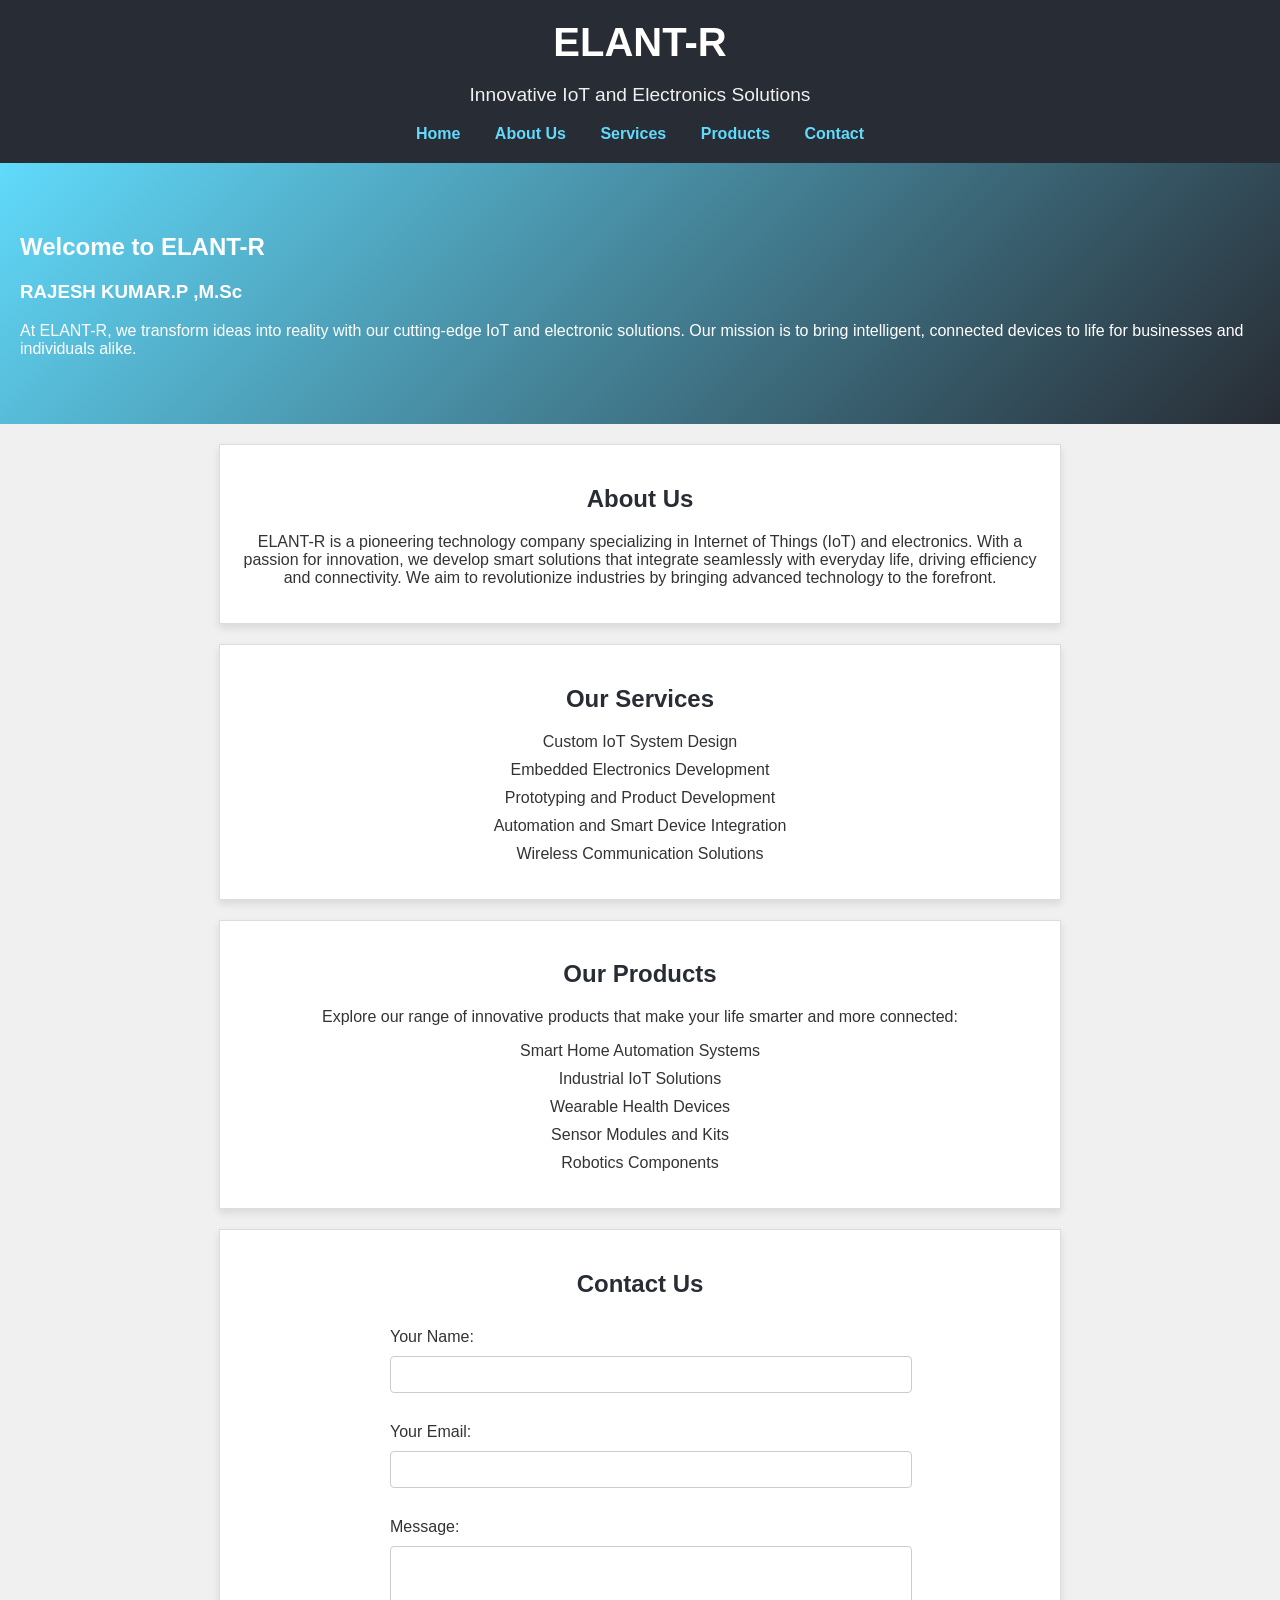
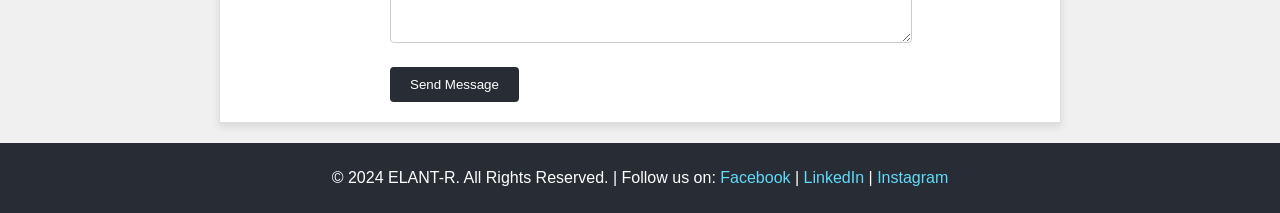
<file: index.html>
<!DOCTYPE html>
<html lang="en">
<head>
    <meta charset="UTF-8">
    <meta http-equiv="X-UA-Compatible" content="IE=edge">
    <meta name="viewport" content="width=device-width, initial-scale=1.0">
    <title>ELANT-R - Innovative IoT and Electronics Solutions</title>
    <link rel="stylesheet" href="style.css">
</head>
<body>
    <header>
        <div class="container">
            <h1>ELANT-R</h1>
            <p>Innovative IoT and Electronics Solutions</p>
            <nav>
                <ul>
                    <li><a href="#home">Home</a></li>
                    <li><a href="#about">About Us</a></li>
                    <li><a href="#services">Services</a></li>
                    <li><a href="#products">Products</a></li>
                    <li><a href="#contact">Contact</a></li>
                </ul>
            </nav>
        </div>
    </header>

    <section id="home" class="intro-section">
        <div class="container">
            <h2>Welcome to ELANT-R</h2>
            <h3>RAJESH KUMAR.P ,M.Sc</h3>
            <p>At ELANT-R, we transform ideas into reality with our cutting-edge IoT and electronic solutions. Our mission is to bring intelligent, connected devices to life for businesses and individuals alike.</p>
        </div>
    </section>

    <section id="about" class="about-section">
        <div class="container">
            <h2>About Us</h2>
            <p>ELANT-R is a pioneering technology company specializing in Internet of Things (IoT) and electronics. With a passion for innovation, we develop smart solutions that integrate seamlessly with everyday life, driving efficiency and connectivity. We aim to revolutionize industries by bringing advanced technology to the forefront.</p>
        </div>
    </section>

    <section id="services" class="services-section">
        <div class="container">
            <h2>Our Services</h2>
            <ul>
                <li>Custom IoT System Design</li>
                <li>Embedded Electronics Development</li>
                <li>Prototyping and Product Development</li>
                <li>Automation and Smart Device Integration</li>
                <li>Wireless Communication Solutions</li>
            </ul>
        </div>
    </section>

    <section id="products" class="products-section">
        <div class="container">
            <h2>Our Products</h2>
            <p>Explore our range of innovative products that make your life smarter and more connected:</p>
            <ul>
                <li>Smart Home Automation Systems</li>
                <li>Industrial IoT Solutions</li>
                <li>Wearable Health Devices</li>
                <li>Sensor Modules and Kits</li>
                <li>Robotics Components</li>
            </ul>
        </div>
    </section>

    <!-- Contact Us Section with Formspree integration -->
    <section id="contact" class="contact-section">
        <div class="container">
            <h2>Contact Us</h2>
            <form action="https://formspree.io/f/xvgooajz" method="POST">
                <label for="name">Your Name:</label>
                <input type="text" id="name" name="name" required>

                <label for="email">Your Email:</label>
                <input type="email" id="email" name="email" required>

                <label for="message">Message:</label>
                <textarea id="message" name="message" rows="5" required></textarea>

                <button type="submit">Send Message</button>
            </form>
        </div>
    </section>

    <footer>
        <div class="container">
            <p>&copy; 2024 ELANT-R. All Rights Reserved. | Follow us on:
                <a href="https://www.facebook.com/profile.php?id=100006920312832&mibextid=ZbWKwL">Facebook</a> | <a href="https://www.linkedin.com/in/rajesh-kumar-756abb292?utm_source=share&utm_campaign=share_via&utm_content=profile&utm_medium=android_app">LinkedIn</a> | <a href="https://www.instagram.com/_.rajeshkumar._3/profilecard/?igsh=N2d4YmJ0YThqeWk0">Instagram</a>
            </p>
        </div>
    </footer>
</body>
</html>
</file>
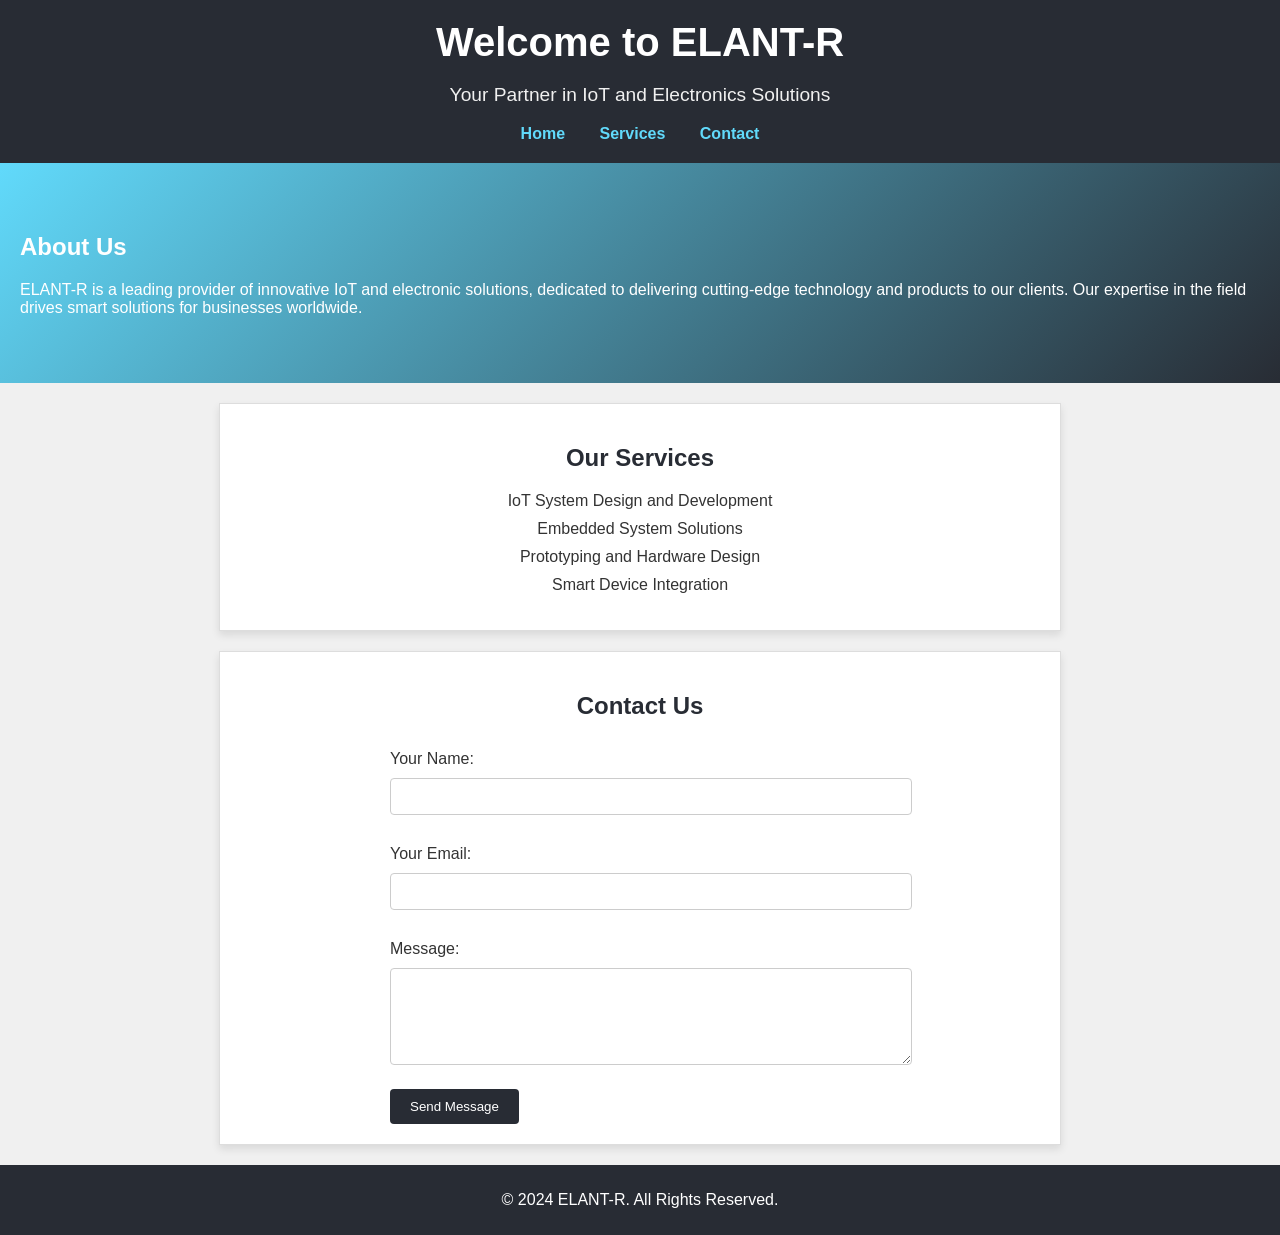
<file: Elanr.html>
<!DOCTYPE html>
<html lang="en">
<head>
    <meta charset="UTF-8">
    <meta http-equiv="X-UA-Compatible" content="IE=edge">
    <meta name="viewport" content="width=device-width, initial-scale=1.0">
    <title>ELANT-R - IoT and Electronics Solutions</title>
    <link rel="stylesheet" href="style.css">
</head>
<body>
    <header>
        <div class="container">
            <h1>Welcome to ELANT-R</h1>
            <p>Your Partner in IoT and Electronics Solutions</p>
            <nav>
                <ul>
                    <li><a href="#home">Home</a></li>
                    <li><a href="#services">Services</a></li>
                    <li><a href="#contact">Contact</a></li>
                </ul>
            </nav>
        </div>
    </header>

    <section id="home" class="intro-section">
        <div class="container">
            <h2>About Us</h2>
            <p>ELANT-R is a leading provider of innovative IoT and electronic solutions, dedicated to delivering cutting-edge technology and products to our clients. Our expertise in the field drives smart solutions for businesses worldwide.</p>
        </div>
    </section>

    <section id="services" class="services-section">
        <div class="container">
            <h2>Our Services</h2>
            <ul>
                <li>IoT System Design and Development</li>
                <li>Embedded System Solutions</li>
                <li>Prototyping and Hardware Design</li>
                <li>Smart Device Integration</li>
            </ul>
        </div>
    </section>

    <section id="contact" class="contact-section">
        <div class="container">
            <h2>Contact Us</h2>
            <form action="#" method="post">
                <label for="name">Your Name:</label>
                <input type="text" id="name" name="name" required>

                <label for="email">Your Email:</label>
                <input type="email" id="email" name="email" required>

                <label for="message">Message:</label>
                <textarea id="message" name="message" rows="5" required></textarea>

                <button type="submit">Send Message</button>
            </form>
        </div>
    </section>

    <footer>
        <div class="container">
            <p>&copy; 2024 ELANT-R. All Rights Reserved.</p>
        </div>
    </footer>
</body>
</html>
</file>
<file: style.css>
body, html {
    margin: 0;
    padding: 0;
    font-family: Arial, sans-serif;
    background-color: #f0f0f0;
    color: #333;
}

header {
    background-color: #282c34;
    color: #61dafb;
    padding: 20px 0;
    text-align: center;
}

header h1 {
    margin: 0;
    font-size: 2.5em;
    color: #fff;
}

header p {
    font-size: 1.2em;
    color: #f0f0f0;
}

header nav ul {
    list-style: none;
    padding: 0;
    margin: 10px 0 0;
}

header nav ul li {
    display: inline;
    margin: 0 15px;
}

header nav ul li a {
    color: #61dafb;
    text-decoration: none;
    font-weight: bold;
}

header nav ul li a:hover {
    color: #fff;
}

section {
    padding: 50px 20px;
}

.intro-section {
    background: linear-gradient(135deg, #61dafb, #282c34);
    color: #fff;
}

.about-section, .services-section, .products-section, .contact-section {
    background-color: #fff;
    border: 1px solid #ddd;
    box-shadow: 0 4px 8px rgba(0, 0, 0, 0.1);
    margin: 20px auto;
    max-width: 800px;
    padding: 20px;
    text-align: center;
}

.about-section h2, .services-section h2, .products-section h2, .contact-section h2 {
    color: #282c34;
}

ul {
    list-style: none;
    padding: 0;
}

ul li {
    margin: 10px 0;
    color: #333;
}

form {
    display: inline-block;
    text-align: left;
    max-width: 500px;
    width: 100%;
}

form label {
    display: block;
    margin: 10px 0 5px;
    color: #333;
}

form input[type="text"], form input[type="email"], form textarea {
    width: 100%;
    padding: 10px;
    margin: 5px 0 20px;
    border: 1px solid #ccc;
    border-radius: 4px;
}

form button {
    background-color: #282c34;
    color: #fff;
    padding: 10px 20px;
    border: none;
    border-radius: 4px;
    cursor: pointer;
}

form button:hover {
    background-color: #61dafb;
}

footer {
    background-color: #282c34;
    color: #fff;
    text-align: center;
    padding: 10px 0;
}

footer a {
    color: #61dafb;
    text-decoration: none;
}

footer a:hover {
    color: #fff;
}
</file>
